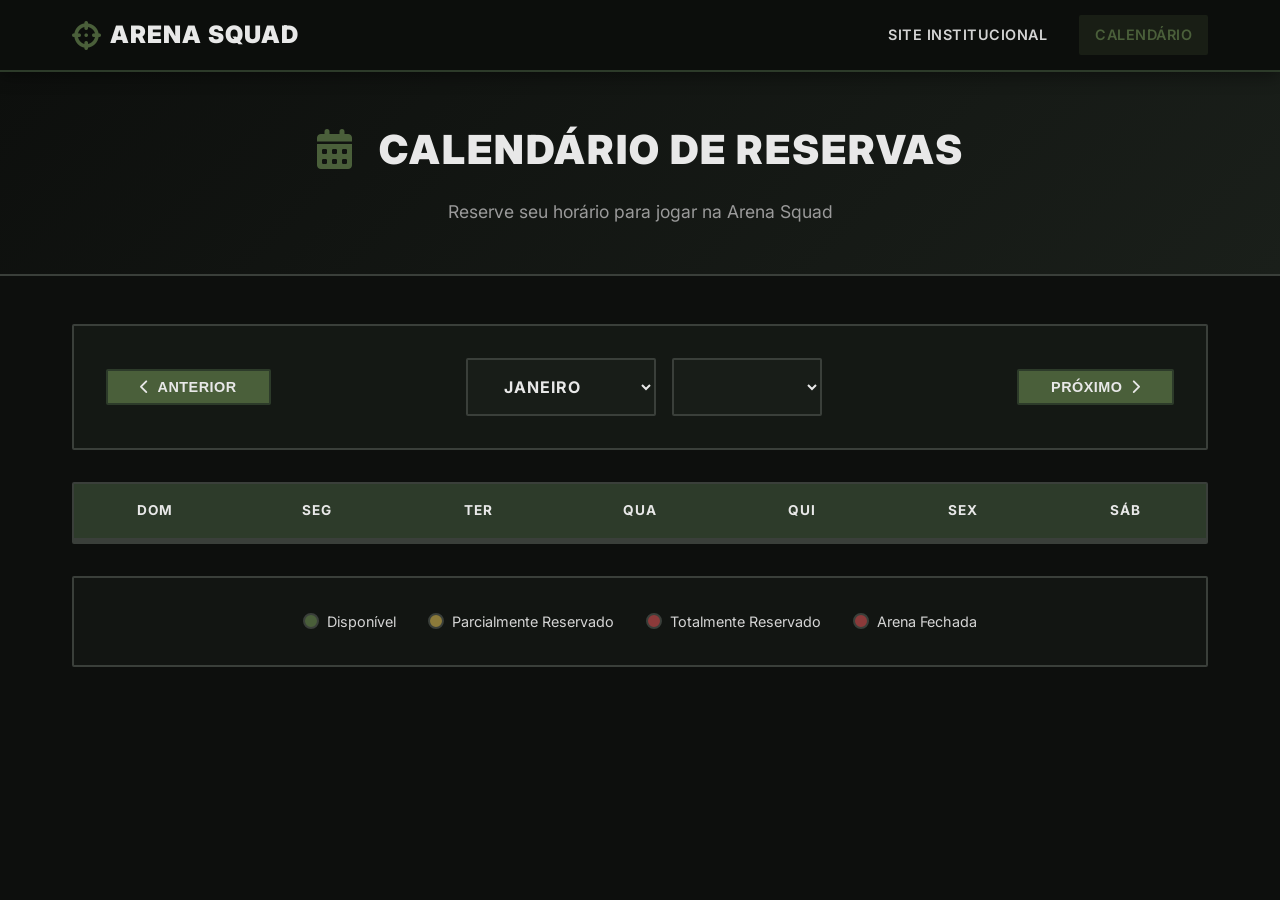
<file: salvos 1/admin/index.html>
<!DOCTYPE html>
<html lang="pt-BR">
<head>
  <meta charset="UTF-8">
  <meta name="viewport" content="width=device-width, initial-scale=1.0">
  <title>Calendário de Reservas - Arena Squad</title>
  <link rel="preconnect" href="https://fonts.googleapis.com">
  <link href="https://fonts.googleapis.com/css2?family=Inter:wght@400;500;600;700;800;900&display=swap" rel="stylesheet">
  <link rel="stylesheet" href="https://cdnjs.cloudflare.com/ajax/libs/font-awesome/6.5.0/css/all.min.css">
  <link rel="stylesheet" href="css/calendar.css">
</head>
<body>

  <!-- NAVBAR -->
  <nav class="navbar">
    <div class="container nav-inner">
      <a href="../index.html" class="nav-logo">
        <i class="fas fa-crosshairs"></i> Arena Squad
      </a>
      <div class="nav-links">
        <a href="../index.html">Site Institucional</a>
        <a href="#" class="nav-active">Calendário</a>
      </div>
    </div>
  </nav>

  <!-- HEADER -->
  <header class="header">
    <div class="container">
      <h1><i class="fas fa-calendar-alt"></i> Calendário de Reservas</h1>
      <p>Reserve seu horário para jogar na Arena Squad</p>
    </div>
  </header>

  <!-- CALENDAR -->
  <section class="calendar-section">
    <div class="container">

      <!-- Calendar Controls -->
      <div class="calendar-controls">
        <button id="prevMonth" class="btn-control">
          <i class="fas fa-chevron-left"></i> Anterior
        </button>
        <div class="calendar-selectors">
          <select id="monthSelector" class="calendar-select">
            <option value="0">Janeiro</option>
            <option value="1">Fevereiro</option>
            <option value="2">Março</option>
            <option value="3">Abril</option>
            <option value="4">Maio</option>
            <option value="5">Junho</option>
            <option value="6">Julho</option>
            <option value="7">Agosto</option>
            <option value="8">Setembro</option>
            <option value="9">Outubro</option>
            <option value="10">Novembro</option>
            <option value="11">Dezembro</option>
          </select>
          <select id="yearSelector" class="calendar-select">
            <!-- Gerado via JS -->
          </select>
        </div>
        <button id="nextMonth" class="btn-control">
          Próximo <i class="fas fa-chevron-right"></i>
        </button>
      </div>

      <!-- Calendar Grid -->
      <div class="calendar-wrapper">
        <div class="calendar-weekdays">
          <div>DOM</div>
          <div>SEG</div>
          <div>TER</div>
          <div>QUA</div>
          <div>QUI</div>
          <div>SEX</div>
          <div>SÁB</div>
        </div>
        <div class="calendar-days" id="calendarDays">
          <!-- Gerado via JS -->
        </div>
      </div>

      <!-- Legend -->
      <div class="calendar-legend">
        <div class="legend-item">
          <span class="legend-color available"></span>
          <span>Disponível</span>
        </div>
        <div class="legend-item">
          <span class="legend-color partial"></span>
          <span>Parcialmente Reservado</span>
        </div>
        <div class="legend-item">
          <span class="legend-color full"></span>
          <span>Totalmente Reservado</span>
        </div>
        <div class="legend-item">
          <span class="legend-color closed"></span>
          <span>Arena Fechada</span>
        </div>
      </div>

    </div>
  </section>

  <!-- MODAL: HORÁRIOS DO DIA -->
  <div class="modal" id="slotsModal">
    <div class="modal-content">
      <div class="modal-header">
        <h3><i class="fas fa-clock"></i> Horários Disponíveis</h3>
        <button class="modal-close" id="closeSlotsModal">
          <i class="fas fa-times"></i>
        </button>
      </div>
      <div class="modal-body">
        <p class="selected-date" id="selectedDate">01 de Janeiro de 2026</p>
        <div class="slots-list" id="slotsList">
          <!-- Gerado via JS -->
        </div>
        <div class="admin-controls">
          <button id="toggleArenaStatus" class="btn-admin">
            <i class="fas fa-lock"></i> Fechar/Abrir Arena (Admin)
          </button>
        </div>
      </div>
    </div>
  </div>

  <!-- MODAL: FORMULÁRIO DE RESERVA -->
  <div class="modal" id="reservationModal">
    <div class="modal-content modal-large">
      <div class="modal-header">
        <h3><i class="fas fa-calendar-check"></i> Reservar Horário</h3>
        <button class="modal-close" id="closeReservationModal">
          <i class="fas fa-times"></i>
        </button>
      </div>
      <div class="modal-body">
        <form id="reservationForm">
          <div class="form-group">
            <label>Data e Horário</label>
            <input type="text" id="reservationDateTime" readonly class="form-input">
          </div>

          <div class="form-row">
            <div class="form-group">
              <label>Nome do Jogo *</label>
              <input type="text" id="gameName" class="form-input" placeholder="Ex: Operação Resgate" required>
            </div>
            <div class="form-group">
              <label>Seu Nome *</label>
              <input type="text" id="playerName" class="form-input" placeholder="Nome completo" required>
            </div>
          </div>

          <div class="form-row">
            <div class="form-group">
              <label>WhatsApp *</label>
              <input type="tel" id="whatsapp" class="form-input" placeholder="(47) 98420-2188" required>
            </div>
            <div class="form-group">
              <label>Modo de Jogo *</label>
              <select id="gameMode" class="form-input" required>
                <option value="">Selecione...</option>
                <option value="Capturar Bandeira">Capturar Bandeira</option>
                <option value="Eliminação">Eliminação</option>
                <option value="Domínio">Domínio</option>
                <option value="Resgate">Resgate</option>
                <option value="Escolta">Escolta</option>
                <option value="Milsim">Milsim (Simulação Militar)</option>
              </select>
            </div>
          </div>

          <div class="form-group">
            <label>Estilo de Jogo *</label>
            <div class="form-radio-group">
              <label class="radio-label">
                <input type="radio" name="gameStyle" value="aberto" required>
                <span>Aberto</span>
                <small>Qualquer pessoa pode participar</small>
              </label>
              <label class="radio-label">
                <input type="radio" name="gameStyle" value="privado">
                <span>Privado</span>
                <small>Apenas convidados</small>
              </label>
              <label class="radio-label">
                <input type="radio" name="gameStyle" value="campeonato">
                <span>Campeonato</span>
                <small>Jogo competitivo oficial</small>
              </label>
              <label class="radio-label">
                <input type="radio" name="gameStyle" value="evento">
                <span>Evento</span>
                <small>Evento especial/temático</small>
              </label>
            </div>
          </div>

          <div class="form-row">
            <div class="form-group">
              <label>Tipo de Missão *</label>
              <select id="missionType" class="form-input" required>
                <option value="">Selecione...</option>
                <option value="Resgate de Refém">Resgate de Refém</option>
                <option value="Destruição de Objetivo">Destruição de Objetivo</option>
                <option value="Defesa de Base">Defesa de Base</option>
                <option value="Reconhecimento">Reconhecimento</option>
                <option value="Emboscada">Emboscada</option>
                <option value="Escolta VIP">Escolta VIP</option>
              </select>
            </div>
            <div class="form-group">
              <label>Pessoas Permitidas * <span id="playerCountValue">24</span></label>
              <input type="range" id="allowedPlayers" class="form-range" min="8" max="40" value="24" step="1">
              <div class="range-labels">
                <span>Mín: 8</span>
                <span>Máx: 40</span>
              </div>
            </div>
          </div>

          <div class="form-group">
            <label class="checkbox-label">
              <input type="checkbox" id="acceptRules" required>
              <span>Li e aceito as <a href="#" id="showRulesLink">Regras de Campo</a> *</span>
            </label>
          </div>

          <div class="form-actions">
            <button type="button" id="cancelReservation" class="btn-secondary">Cancelar</button>
            <button type="submit" class="btn-primary">
              <i class="fas fa-check"></i> Confirmar Reserva
            </button>
          </div>
        </form>
      </div>
    </div>
  </div>

  <!-- MODAL: REGRAS DE CAMPO -->
  <div class="modal" id="rulesModal">
    <div class="modal-content">
      <div class="modal-header">
        <h3><i class="fas fa-shield-alt"></i> Regras de Campo</h3>
        <button class="modal-close" id="closeRulesModal">
          <i class="fas fa-times"></i>
        </button>
      </div>
      <div class="modal-body">
        <div class="rules-section">
          <h4>Segurança</h4>
          <ul>
            <li>Uso obrigatório de máscara de proteção facial homologada</li>
            <li>Óculos de proteção balística obrigatório</li>
            <li>FPS máximo: 400 FPS para rifles, 350 FPS para pistolas</li>
            <li>Distância mínima de engajamento: 5 metros</li>
            <li>Proibido remover proteção durante o jogo</li>
          </ul>
        </div>
        <div class="rules-section">
          <h4>Conduta</h4>
          <ul>
            <li>Respeito aos adversários, árbitros e colegas de equipe</li>
            <li>Honra: ao ser atingido, sinalize "MORTO" e saia do jogo</li>
            <li>Proibido disparo em jogadores já eliminados</li>
            <li>Proibido agressão física ou verbal</li>
            <li>Siga as orientações dos árbitros em campo</li>
          </ul>
        </div>
        <div class="rules-section">
          <h4>Equipamentos</h4>
          <ul>
            <li>Réplicas devidamente cromadas (ponta laranja)</li>
            <li>BBs biodegradáveis obrigatórias (0.20g ou superior)</li>
            <li>Carregadores: máximo 400 BBs por carregador</li>
            <li>Granadas: apenas de gás ou de impacto homologadas</li>
            <li>Proibido uso de facas reais ou objetos cortantes</li>
          </ul>
        </div>
        <div class="rules-section">
          <h4>Penalidades</h4>
          <ul>
            <li>1ª infração: Advertência verbal</li>
            <li>2ª infração: Suspensão da partida</li>
            <li>3ª infração: Expulsão do evento e banimento temporário</li>
            <li>Infrações graves: Banimento permanente</li>
          </ul>
        </div>
      </div>
    </div>
  </div>

  <!-- MODAL: SENHA ADMIN -->
  <div class="modal" id="adminPasswordModal">
    <div class="modal-content modal-small">
      <div class="modal-header">
        <h3><i class="fas fa-key"></i> Senha de Administrador</h3>
        <button class="modal-close" id="closeAdminPasswordModal">
          <i class="fas fa-times"></i>
        </button>
      </div>
      <div class="modal-body">
        <div class="form-group">
          <label>Digite a senha de administrador:</label>
          <input type="password" id="adminPassword" class="form-input" placeholder="Senha">
        </div>
        <div class="form-actions">
          <button id="cancelAdminPassword" class="btn-secondary">Cancelar</button>
          <button id="confirmAdminPassword" class="btn-primary">Confirmar</button>
        </div>
      </div>
    </div>
  </div>

  <script src="js/reservations.js"></script>
  <script src="js/calendar.js"></script>
</body>
</html>
</file>
<file: salvos 1/admin/css/calendar.css>
/* ========================================
   ARENA SQUAD - CALENDAR CSS
   Design: Militar / Tático / Sério
   ======================================== */

/* RESET & VARIABLES */
* {
  margin: 0;
  padding: 0;
  box-sizing: border-box;
}

:root {
  --color-primary: #4a5f3a;
  --color-primary-dark: #2d3b2a;
  --color-dark: #1a1f1a;
  --color-darker: #0d0f0d;
  --color-light: #e8e8e8;
  --color-text: #d4d4d4;
  --color-text-dim: #9a9a9a;
  --color-border: #3a3f3a;
  --color-success: #4a5f3a;
  --color-warning: #8b7a3a;
  --color-danger: #8b3a3a;

  --spacing-xs: 0.5rem;
  --spacing-sm: 1rem;
  --spacing-md: 2rem;
  --spacing-lg: 3rem;

  --font-primary: 'Inter', sans-serif;
  --font-weight-bold: 700;
  --font-weight-black: 900;

  --radius-sm: 2px;
  --radius-md: 4px;
  --shadow-md: 0 4px 16px rgba(0, 0, 0, 0.4);
  --transition: all 0.25s ease;
}

html {
  scroll-behavior: smooth;
}

body {
  font-family: var(--font-primary);
  font-size: 16px;
  line-height: 1.6;
  color: var(--color-text);
  background: var(--color-darker);
  overflow-x: hidden;
}

.container {
  max-width: 1200px;
  margin: 0 auto;
  padding: 0 var(--spacing-md);
}

/* NAVBAR */
.navbar {
  position: fixed;
  top: 0;
  left: 0;
  right: 0;
  background: rgba(13, 15, 13, 0.98);
  backdrop-filter: blur(8px);
  border-bottom: 2px solid var(--color-primary-dark);
  box-shadow: var(--shadow-md);
  z-index: 1000;
}

.nav-inner {
  display: flex;
  align-items: center;
  justify-content: space-between;
  height: 70px;
}

.nav-logo {
  font-size: 1.5rem;
  font-weight: var(--font-weight-black);
  color: var(--color-light);
  text-decoration: none;
  display: flex;
  align-items: center;
  gap: var(--spacing-xs);
  letter-spacing: 1px;
  text-transform: uppercase;
}

.nav-logo i {
  color: var(--color-primary);
  font-size: 1.8rem;
}

.nav-links {
  display: flex;
  gap: var(--spacing-sm);
  align-items: center;
}

.nav-links a {
  color: var(--color-text);
  text-decoration: none;
  font-weight: 600;
  padding: var(--spacing-xs) var(--spacing-sm);
  border-radius: var(--radius-sm);
  transition: var(--transition);
  font-size: 0.9rem;
  text-transform: uppercase;
  letter-spacing: 0.5px;
}

.nav-links a:hover,
.nav-links .nav-active {
  background: rgba(74, 95, 58, 0.2);
  color: var(--color-primary);
}

/* HEADER */
.header {
  margin-top: 70px;
  padding: var(--spacing-lg) 0;
  background: linear-gradient(135deg, var(--color-darker) 0%, var(--color-dark) 100%);
  border-bottom: 2px solid var(--color-border);
  text-align: center;
}

.header h1 {
  font-size: 2.5rem;
  font-weight: var(--font-weight-black);
  color: var(--color-light);
  margin-bottom: var(--spacing-sm);
  text-transform: uppercase;
  letter-spacing: 2px;
}

.header h1 i {
  color: var(--color-primary);
  margin-right: var(--spacing-sm);
}

.header p {
  color: var(--color-text-dim);
  font-size: 1.1rem;
}

/* CALENDAR SECTION */
.calendar-section {
  padding: var(--spacing-lg) 0;
}

/* CALENDAR CONTROLS */
.calendar-controls {
  display: flex;
  align-items: center;
  justify-content: space-between;
  margin-bottom: var(--spacing-md);
  padding: var(--spacing-md);
  background: rgba(26, 31, 26, 0.6);
  border: 2px solid var(--color-border);
  border-radius: var(--radius-sm);
}

.calendar-selectors {
  display: flex;
  gap: var(--spacing-sm);
  align-items: center;
}

.calendar-select {
  background: rgba(26, 31, 26, 0.8);
  border: 2px solid var(--color-border);
  color: var(--color-light);
  padding: var(--spacing-sm) var(--spacing-md);
  border-radius: var(--radius-sm);
  font-size: 1rem;
  font-weight: var(--font-weight-bold);
  font-family: var(--font-primary);
  text-transform: uppercase;
  letter-spacing: 1px;
  cursor: pointer;
  transition: var(--transition);
  min-width: 150px;
}

.calendar-select:focus {
  outline: none;
  border-color: var(--color-primary);
  box-shadow: 0 0 8px rgba(74, 95, 58, 0.4);
}

.calendar-select:hover {
  border-color: var(--color-primary);
  background: rgba(74, 95, 58, 0.2);
}

.btn-control {
  background: var(--color-primary);
  color: var(--color-light);
  border: 2px solid var(--color-primary-dark);
  padding: var(--spacing-xs) var(--spacing-md);
  border-radius: var(--radius-sm);
  font-size: 0.9rem;
  font-weight: var(--font-weight-bold);
  text-transform: uppercase;
  letter-spacing: 0.5px;
  cursor: pointer;
  transition: var(--transition);
  display: flex;
  align-items: center;
  gap: var(--spacing-xs);
}

.btn-control:hover {
  background: var(--color-primary-dark);
  border-color: var(--color-primary);
  box-shadow: 0 0 12px rgba(74, 95, 58, 0.4);
}

/* CALENDAR WRAPPER */
.calendar-wrapper {
  background: rgba(26, 31, 26, 0.4);
  border: 2px solid var(--color-border);
  border-radius: var(--radius-sm);
  overflow: hidden;
}

/* CALENDAR WEEKDAYS */
.calendar-weekdays {
  display: grid;
  grid-template-columns: repeat(7, 1fr);
  background: var(--color-primary-dark);
  border-bottom: 2px solid var(--color-border);
}

.calendar-weekdays div {
  padding: var(--spacing-sm);
  text-align: center;
  font-weight: var(--font-weight-bold);
  font-size: 0.85rem;
  color: var(--color-light);
  letter-spacing: 1px;
}

/* CALENDAR DAYS */
.calendar-days {
  display: grid;
  grid-template-columns: repeat(7, 1fr);
  gap: 1px;
  background: var(--color-border);
  padding: 1px;
}

.calendar-day {
  aspect-ratio: 1;
  background: rgba(26, 31, 26, 0.6);
  border: 2px solid transparent;
  display: flex;
  flex-direction: column;
  align-items: center;
  justify-content: center;
  cursor: pointer;
  transition: var(--transition);
  position: relative;
  padding: var(--spacing-xs);
}

.calendar-day:hover {
  background: rgba(74, 95, 58, 0.2);
  border-color: var(--color-primary);
}

.calendar-day.other-month {
  opacity: 0.3;
  cursor: default;
}

.calendar-day.other-month:hover {
  background: rgba(26, 31, 26, 0.6);
  border-color: transparent;
}

.calendar-day.today {
  border-color: var(--color-primary);
  background: rgba(74, 95, 58, 0.15);
}

.calendar-day-number {
  font-size: 1.2rem;
  font-weight: var(--font-weight-bold);
  color: var(--color-light);
  margin-bottom: 4px;
}

.calendar-day-status {
  width: 8px;
  height: 8px;
  border-radius: 50%;
  position: absolute;
  bottom: 8px;
}

.calendar-day.available .calendar-day-status {
  background: var(--color-success);
}

.calendar-day.partial .calendar-day-status {
  background: var(--color-warning);
}

.calendar-day.full .calendar-day-status {
  background: var(--color-danger);
}

.calendar-day.closed {
  background: rgba(139, 58, 58, 0.2);
  border-color: var(--color-danger);
  cursor: not-allowed;
}

.calendar-day.closed:hover {
  background: rgba(139, 58, 58, 0.3);
}

.calendar-day.closed .calendar-day-status {
  background: var(--color-danger);
}

/* CALENDAR LEGEND */
.calendar-legend {
  display: flex;
  gap: var(--spacing-md);
  justify-content: center;
  margin-top: var(--spacing-md);
  padding: var(--spacing-md);
  background: rgba(26, 31, 26, 0.4);
  border: 2px solid var(--color-border);
  border-radius: var(--radius-sm);
}

.legend-item {
  display: flex;
  align-items: center;
  gap: var(--spacing-xs);
  font-size: 0.9rem;
  color: var(--color-text);
}

.legend-color {
  width: 16px;
  height: 16px;
  border-radius: 50%;
  border: 2px solid var(--color-border);
}

.legend-color.available {
  background: var(--color-success);
}

.legend-color.partial {
  background: var(--color-warning);
}

.legend-color.full {
  background: var(--color-danger);
}

.legend-color.closed {
  background: var(--color-danger);
}

/* MODALS */
.modal {
  position: fixed;
  top: 0;
  left: 0;
  right: 0;
  bottom: 0;
  background: rgba(0, 0, 0, 0.9);
  z-index: 9999;
  display: none;
  align-items: center;
  justify-content: center;
  padding: var(--spacing-md);
  overflow-y: auto;
}

.modal.active {
  display: flex;
}

.modal-content {
  background: var(--color-dark);
  border: 2px solid var(--color-border);
  border-radius: var(--radius-md);
  max-width: 600px;
  width: 100%;
  max-height: 90vh;
  overflow-y: auto;
  box-shadow: var(--shadow-md);
}

.modal-content.modal-large {
  max-width: 800px;
}

.modal-content.modal-small {
  max-width: 400px;
}

.modal-header {
  display: flex;
  align-items: center;
  justify-content: space-between;
  padding: var(--spacing-md);
  background: var(--color-primary-dark);
  border-bottom: 2px solid var(--color-border);
}

.modal-header h3 {
  font-size: 1.3rem;
  font-weight: var(--font-weight-black);
  color: var(--color-light);
  text-transform: uppercase;
  letter-spacing: 1px;
  display: flex;
  align-items: center;
  gap: var(--spacing-xs);
}

.modal-header h3 i {
  color: var(--color-primary);
}

.modal-close {
  background: transparent;
  border: 2px solid var(--color-border);
  color: var(--color-light);
  width: 40px;
  height: 40px;
  border-radius: var(--radius-sm);
  display: flex;
  align-items: center;
  justify-content: center;
  cursor: pointer;
  transition: var(--transition);
  font-size: 1.2rem;
}

.modal-close:hover {
  background: var(--color-danger);
  border-color: var(--color-danger);
}

.modal-body {
  padding: var(--spacing-md);
}

.selected-date {
  text-align: center;
  font-size: 1.1rem;
  font-weight: var(--font-weight-bold);
  color: var(--color-primary);
  margin-bottom: var(--spacing-md);
  text-transform: uppercase;
  letter-spacing: 1px;
}

/* SLOTS LIST */
.slots-list {
  display: flex;
  flex-direction: column;
  gap: var(--spacing-sm);
  margin-bottom: var(--spacing-md);
}

.slot-item {
  display: flex;
  align-items: center;
  justify-content: space-between;
  padding: var(--spacing-md);
  background: rgba(26, 31, 26, 0.6);
  border: 2px solid var(--color-border);
  border-left: 4px solid var(--color-success);
  border-radius: var(--radius-sm);
  transition: var(--transition);
}

.slot-item.reserved {
  border-left-color: var(--color-danger);
  opacity: 0.6;
}

.slot-item.closed {
  border-left-color: var(--color-danger);
  background: rgba(139, 58, 58, 0.2);
}

.slot-info {
  display: flex;
  flex-direction: column;
  gap: 4px;
}

.slot-time {
  font-size: 1.2rem;
  font-weight: var(--font-weight-bold);
  color: var(--color-light);
  letter-spacing: 1px;
}

.slot-status {
  font-size: 0.85rem;
  color: var(--color-text-dim);
  text-transform: uppercase;
  letter-spacing: 0.5px;
}

.btn-reserve {
  background: var(--color-primary);
  color: var(--color-light);
  border: 2px solid var(--color-primary-dark);
  padding: var(--spacing-xs) var(--spacing-md);
  border-radius: var(--radius-sm);
  font-size: 0.9rem;
  font-weight: var(--font-weight-bold);
  text-transform: uppercase;
  cursor: pointer;
  transition: var(--transition);
}

.btn-reserve:hover {
  background: var(--color-primary-dark);
  box-shadow: 0 0 12px rgba(74, 95, 58, 0.4);
}

.btn-reserve:disabled {
  background: var(--color-border);
  border-color: var(--color-border);
  cursor: not-allowed;
  opacity: 0.5;
}

/* ADMIN CONTROLS */
.admin-controls {
  padding-top: var(--spacing-md);
  border-top: 2px solid var(--color-border);
}

.btn-admin {
  width: 100%;
  background: var(--color-danger);
  color: var(--color-light);
  border: 2px solid transparent;
  padding: var(--spacing-sm);
  border-radius: var(--radius-sm);
  font-size: 0.9rem;
  font-weight: var(--font-weight-bold);
  text-transform: uppercase;
  cursor: pointer;
  transition: var(--transition);
  display: flex;
  align-items: center;
  justify-content: center;
  gap: var(--spacing-xs);
}

.btn-admin:hover {
  background: #6b2a2a;
  box-shadow: 0 0 12px rgba(139, 58, 58, 0.4);
}

/* FORM ELEMENTS */
.form-group {
  margin-bottom: var(--spacing-md);
}

.form-row {
  display: grid;
  grid-template-columns: 1fr 1fr;
  gap: var(--spacing-md);
}

.form-group label {
  display: block;
  font-size: 0.9rem;
  font-weight: var(--font-weight-bold);
  color: var(--color-light);
  margin-bottom: var(--spacing-xs);
  text-transform: uppercase;
  letter-spacing: 0.5px;
}

.form-input,
.form-select {
  width: 100%;
  background: rgba(26, 31, 26, 0.6);
  border: 2px solid var(--color-border);
  color: var(--color-light);
  padding: var(--spacing-sm);
  border-radius: var(--radius-sm);
  font-size: 1rem;
  font-family: var(--font-primary);
  transition: var(--transition);
}

.form-input:focus,
.form-select:focus {
  outline: none;
  border-color: var(--color-primary);
  box-shadow: 0 0 8px rgba(74, 95, 58, 0.3);
}

.form-input::placeholder {
  color: var(--color-text-dim);
}

.form-input:read-only {
  background: rgba(26, 31, 26, 0.3);
  cursor: not-allowed;
}

.form-radio-group {
  display: grid;
  grid-template-columns: 1fr 1fr;
  gap: var(--spacing-sm);
}

.radio-label {
  display: flex;
  flex-direction: column;
  padding: var(--spacing-sm);
  background: rgba(26, 31, 26, 0.6);
  border: 2px solid var(--color-border);
  border-radius: var(--radius-sm);
  cursor: pointer;
  transition: var(--transition);
}

.radio-label:has(input:checked) {
  border-color: var(--color-primary);
  background: rgba(74, 95, 58, 0.2);
}

.radio-label input[type="radio"] {
  margin-bottom: var(--spacing-xs);
}

.radio-label span {
  font-weight: var(--font-weight-bold);
  color: var(--color-light);
  font-size: 0.95rem;
  text-transform: uppercase;
  letter-spacing: 0.5px;
}

.radio-label small {
  color: var(--color-text-dim);
  font-size: 0.8rem;
  margin-top: 4px;
}

.form-range {
  width: 100%;
  height: 6px;
  background: var(--color-border);
  border-radius: 3px;
  outline: none;
  -webkit-appearance: none;
}

.form-range::-webkit-slider-thumb {
  -webkit-appearance: none;
  appearance: none;
  width: 20px;
  height: 20px;
  background: var(--color-primary);
  border: 2px solid var(--color-primary-dark);
  border-radius: 50%;
  cursor: pointer;
}

.form-range::-moz-range-thumb {
  width: 20px;
  height: 20px;
  background: var(--color-primary);
  border: 2px solid var(--color-primary-dark);
  border-radius: 50%;
  cursor: pointer;
}

.range-labels {
  display: flex;
  justify-content: space-between;
  font-size: 0.8rem;
  color: var(--color-text-dim);
  margin-top: 4px;
}

.checkbox-label {
  display: flex;
  align-items: center;
  gap: var(--spacing-xs);
  cursor: pointer;
}

.checkbox-label input[type="checkbox"] {
  width: 20px;
  height: 20px;
  cursor: pointer;
}

.checkbox-label a {
  color: var(--color-primary);
  text-decoration: underline;
}

.checkbox-label a:hover {
  color: var(--color-light);
}

/* FORM ACTIONS */
.form-actions {
  display: flex;
  gap: var(--spacing-sm);
  margin-top: var(--spacing-md);
}

.btn-primary,
.btn-secondary {
  flex: 1;
  padding: var(--spacing-sm) var(--spacing-md);
  border-radius: var(--radius-sm);
  font-size: 1rem;
  font-weight: var(--font-weight-bold);
  text-transform: uppercase;
  letter-spacing: 0.5px;
  cursor: pointer;
  transition: var(--transition);
  display: flex;
  align-items: center;
  justify-content: center;
  gap: var(--spacing-xs);
  border: 2px solid transparent;
}

.btn-primary {
  background: var(--color-primary);
  color: var(--color-light);
  border-color: var(--color-primary-dark);
}

.btn-primary:hover {
  background: var(--color-primary-dark);
  box-shadow: 0 0 12px rgba(74, 95, 58, 0.4);
}

.btn-secondary {
  background: transparent;
  color: var(--color-text);
  border-color: var(--color-border);
}

.btn-secondary:hover {
  background: rgba(26, 31, 26, 0.6);
  border-color: var(--color-text);
}

/* RULES */
.rules-section {
  margin-bottom: var(--spacing-md);
  padding: var(--spacing-md);
  background: rgba(26, 31, 26, 0.4);
  border: 2px solid var(--color-border);
  border-left: 4px solid var(--color-primary);
  border-radius: var(--radius-sm);
}

.rules-section h4 {
  font-size: 1.1rem;
  font-weight: var(--font-weight-bold);
  color: var(--color-primary);
  margin-bottom: var(--spacing-sm);
  text-transform: uppercase;
  letter-spacing: 1px;
}

.rules-section ul {
  list-style: none;
  display: flex;
  flex-direction: column;
  gap: var(--spacing-xs);
}

.rules-section li {
  color: var(--color-text);
  padding-left: var(--spacing-md);
  position: relative;
  line-height: 1.7;
}

.rules-section li::before {
  content: "▸";
  position: absolute;
  left: 0;
  color: var(--color-primary);
  font-weight: var(--font-weight-bold);
}

/* RESPONSIVE */
@media (max-width: 768px) {
  .calendar-controls {
    flex-direction: column;
    gap: var(--spacing-sm);
  }

  .calendar-controls h2 {
    font-size: 1.5rem;
    text-align: center;
  }

  .calendar-day {
    aspect-ratio: auto;
    min-height: 60px;
  }

  .calendar-day-number {
    font-size: 1rem;
  }

  .calendar-legend {
    flex-wrap: wrap;
    gap: var(--spacing-sm);
  }

  .modal-content {
    margin: var(--spacing-sm);
    max-height: 95vh;
  }

  .form-row,
  .form-radio-group {
    grid-template-columns: 1fr;
  }

  .form-actions {
    flex-direction: column;
  }
}

@media (max-width: 480px) {
  .header h1 {
    font-size: 1.8rem;
  }

  .header p {
    font-size: 0.95rem;
  }

  .btn-control {
    font-size: 0.8rem;
    padding: var(--spacing-xs);
  }

  .calendar-weekdays div {
    font-size: 0.75rem;
    padding: var(--spacing-xs);
  }

  .modal-header h3 {
    font-size: 1.1rem;
  }
}
</file>
